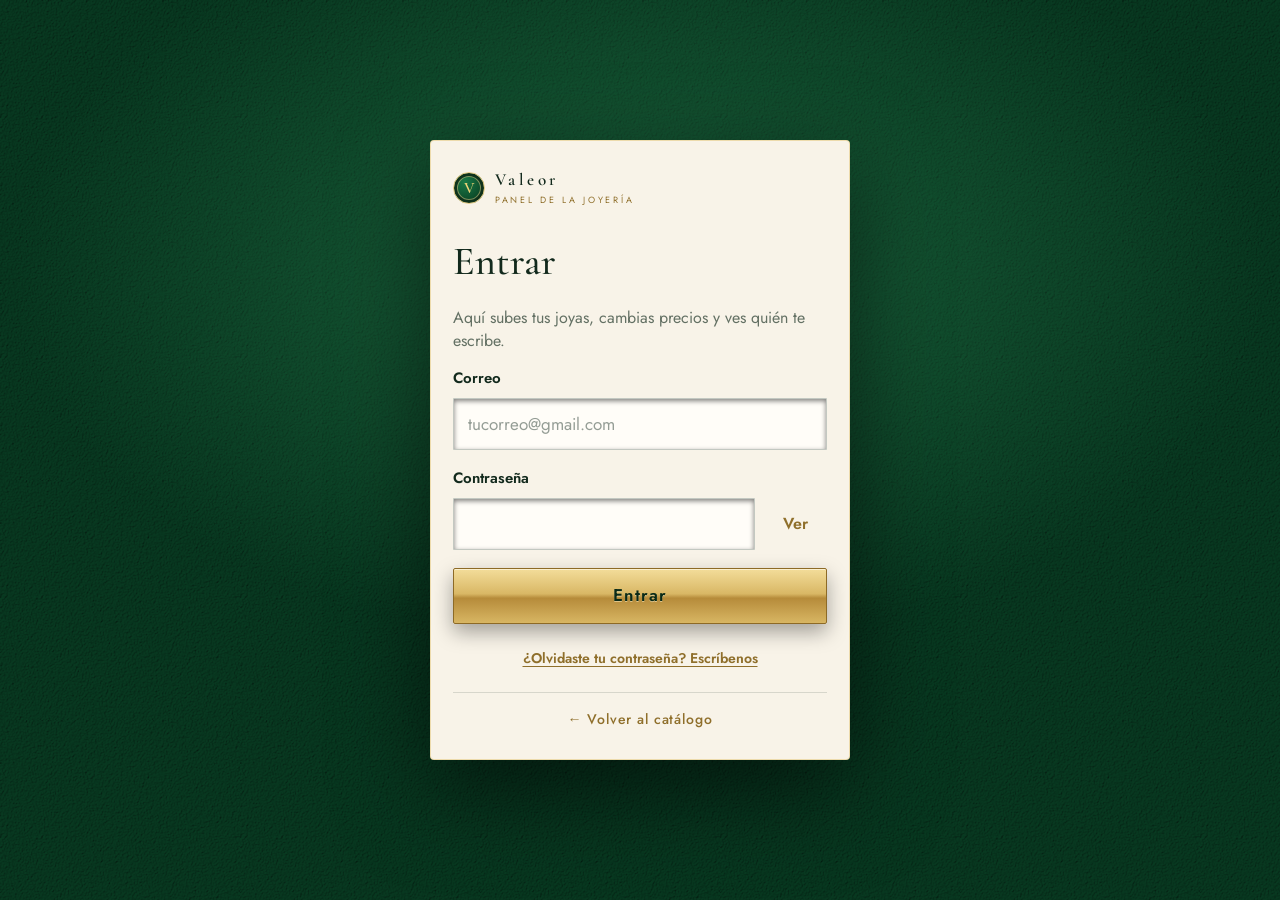
<file: admin/index.html>
<!doctype html>
<html lang="es">
<head>
<meta charset="utf-8">
<meta name="viewport" content="width=device-width, initial-scale=1, viewport-fit=cover">
<meta name="theme-color" content="#060e01">
<meta name="robots" content="noindex, nofollow">
<title>Panel de la joyería</title>
<link rel="stylesheet" href="../css/fonts.css">
<link rel="icon" type="image/svg+xml" href="data:image/svg+xml,%3Csvg xmlns='http://www.w3.org/2000/svg' viewBox='0 0 64 64'%3E%3Crect width='64' height='64' rx='14' fill='%23060e01'/%3E%3Cpath d='M12 25 22 12h20l10 13-20 28z' fill='none' stroke='%23d4af37' stroke-width='3' stroke-linejoin='round'/%3E%3C/svg%3E">
<link rel="stylesheet" href="../css/admin.css">
<link rel="stylesheet" href="../css/valeor-admin.css">
<link rel="stylesheet" href="../css/valeor-luxe-admin.css">
<script src="../js/config.js"></script>
</head>
<body>
  <div id="boot" class="boot" aria-live="polite"><div class="spinner"></div><p>Cargando tu panel…</p></div>

  <!-- ============ ENTRAR ============ -->
  <section id="login" class="login" hidden>
    <form id="loginForm" class="login-card" novalidate>
      <div class="brand"><span class="brand-mark" data-letter="A"></span><div><b data-brand-name>AUREON</b><small>PANEL DE LA JOYERÍA</small></div></div>
      <h1>Entrar</h1>
      <p class="muted" id="loginIntro">Aquí subes tus joyas, cambias precios y ves quién te escribe.</p>
      <p class="demo-note" id="demoNote" hidden>Modo demostración: usa cualquier correo y la contraseña <b id="demoPass"></b>. Los cambios quedan solo en este dispositivo.</p>
      <label class="field"><span>Correo</span><input id="loginEmail" type="email" autocomplete="username" inputmode="email" required placeholder="tucorreo@gmail.com"></label>
      <label class="field"><span>Contraseña</span>
        <div class="pass-wrap"><input id="loginPassword" type="password" autocomplete="current-password" required><button type="button" id="togglePass" class="link-btn" aria-label="Mostrar contraseña">Ver</button></div>
      </label>
      <p id="loginError" class="form-error" role="alert" hidden></p>
      <button type="submit" class="btn primary full big" id="loginBtn">Entrar</button>
      <a class="link-btn center" id="forgotLink" href="#" target="_blank" rel="noopener">¿Olvidaste tu contraseña? Escríbenos</a>
      <a class="back-catalog" href="../">← Volver al catálogo</a>
    </form>
  </section>

  <!-- ============ APP ============ -->
  <div id="app" class="app" hidden>
    <header class="bar">
      <button class="icon-btn" id="backBtn" aria-label="Volver" hidden><svg viewBox="0 0 24 24"><path d="M15 5l-7 7 7 7"/></svg></button>
      <a class="brand" href="#/"><span class="brand-mark" data-letter="A"></span><div><b data-brand-name>AUREON</b><small id="storeNameSmall">PANEL</small></div></a>
      <h1 class="bar-title" id="barTitle"></h1>
      <nav class="top-nav" aria-label="Secciones">
        <a href="#/" data-nav="home">Joyas</a>
        <a href="#/paneles" data-nav="paneles">Paneles</a>
        <a href="#/precios" data-nav="precios">Precios</a>
        <a href="#/estadisticas" data-nav="estadisticas">Estadísticas</a>
        <a href="#/joyeria" data-nav="joyeria">Mi joyería</a>
      </nav>
      <a class="btn ghost sm" id="openCatalog">← Catálogo</a>
      <button class="icon-btn" id="menuBtn" aria-label="Más opciones"><svg viewBox="0 0 24 24"><circle cx="12" cy="5" r="1.6"/><circle cx="12" cy="12" r="1.6"/><circle cx="12" cy="19" r="1.6"/></svg></button>
    </header>
    <div class="offline" id="offlineBar" hidden>Sin internet. Tus cambios se podrán guardar cuando vuelva la señal.</div>
    <div class="demo-bar" id="demoBar" hidden>Modo demostración · los cambios quedan solo en este dispositivo</div>
    <main id="view" class="view" tabindex="-1"></main>

    <nav class="tabbar" id="tabbar" aria-label="Menú">
      <a href="#/" data-nav="home"><svg viewBox="0 0 24 24"><path d="M6 4h12l4 6-10 11L2 10z"/><path d="M2 10h20M9 4l3 17 3-17"/></svg><span>Joyas</span></a>
      <a href="#/precios" data-nav="precios"><svg viewBox="0 0 24 24"><path d="M3 12l9-9h8v8l-9 9z"/><circle cx="16" cy="8" r="1.5"/></svg><span>Precios</span></a>
      <a href="#/nueva" class="tab-add" aria-label="Agregar joya"><svg viewBox="0 0 24 24"><path d="M12 5v14M5 12h14"/></svg></a>
      <a href="#/estadisticas" data-nav="estadisticas"><svg viewBox="0 0 24 24"><path d="M4 20V10M10 20V4M16 20v-7M22 20H2"/></svg><span>Estadísticas</span></a>
      <a href="#/joyeria" data-nav="joyeria"><svg viewBox="0 0 24 24"><path d="M4 10l8-6 8 6v10H4z"/><path d="M9 20v-6h6v6"/></svg><span>Mi joyería</span></a>
    </nav>
  </div>

  <div id="sheetScrim" class="scrim" hidden></div>
  <div id="sheet" class="sheet" role="dialog" aria-modal="true" hidden></div>
  <dialog id="dlg" class="dlg"></dialog>
  <div id="busy" class="busy" hidden><div class="spinner"></div><p id="busyText">Guardando…</p></div>
  <div id="toast" class="toast" role="status" aria-live="polite"></div>

  <script type="module" src="../js/admin.js"></script>
</body>
</html>
</file>
<file: css/fonts.css>
/* Tipografías alojadas en el propio sitio (no dependen de Google). */
@font-face{font-family:'Cormorant Garamond';font-style:normal;font-weight:400;font-display:swap;src:url(../assets/fonts/cormorant-garamond-latin-400-normal.woff2) format('woff2')}
@font-face{font-family:'Cormorant Garamond';font-style:normal;font-weight:500;font-display:swap;src:url(../assets/fonts/cormorant-garamond-latin-500-normal.woff2) format('woff2')}
@font-face{font-family:'Cormorant Garamond';font-style:normal;font-weight:600;font-display:swap;src:url(../assets/fonts/cormorant-garamond-latin-600-normal.woff2) format('woff2')}
@font-face{font-family:'Cormorant Garamond';font-style:italic;font-weight:400;font-display:swap;src:url(../assets/fonts/cormorant-garamond-latin-400-italic.woff2) format('woff2')}
@font-face{font-family:'Cormorant Garamond';font-style:italic;font-weight:500;font-display:swap;src:url(../assets/fonts/cormorant-garamond-latin-500-italic.woff2) format('woff2')}
@font-face{font-family:'Jost';font-style:normal;font-weight:300;font-display:swap;src:url(../assets/fonts/jost-latin-300-normal.woff2) format('woff2')}
@font-face{font-family:'Jost';font-style:normal;font-weight:400;font-display:swap;src:url(../assets/fonts/jost-latin-400-normal.woff2) format('woff2')}
@font-face{font-family:'Jost';font-style:normal;font-weight:500;font-display:swap;src:url(../assets/fonts/jost-latin-500-normal.woff2) format('woff2')}
@font-face{font-family:'Jost';font-style:normal;font-weight:600;font-display:swap;src:url(../assets/fonts/jost-latin-600-normal.woff2) format('woff2')}
</file>
<file: css/admin.css>
/* AUREON · Panel de la joyería — celular primero, letra grande, botones grandes. */
:root{
  --bg:#071f10;--bg2:#0c351b;--panel:#0f2016;--panel2:#182c1f;--gold:#c9a961;--gold2:#f1d477;--blue:#7fbfa0;--ice:#f2efe4;
  --text:#f5f1e6;--muted:#a3ad9d;--line:rgba(242,239,228,.15);--line2:rgba(242,239,228,.24);
  --ok:#5fd39a;--warn:#f2b84b;--bad:#ff7a7a;--radius:18px;--serif:'Marcellus',serif;--sans:'Jost',system-ui,sans-serif;
  --bar:60px;--tab:68px;
}
*{box-sizing:border-box}
html{-webkit-text-size-adjust:100%}
body{margin:0;background:var(--bg);color:var(--text);font:16px/1.45 var(--sans);min-height:100svh;overscroll-behavior-y:none}
button,input,select,textarea{font:inherit;color:inherit}
button{cursor:pointer}
a{color:var(--gold2)}
[hidden]{display:none!important}
svg{width:22px;height:22px;fill:none;stroke:currentColor;stroke-width:1.8;stroke-linecap:round;stroke-linejoin:round;flex:0 0 auto}
.muted{color:var(--muted)}
.hint{color:var(--muted);font-size:14px;margin:10px 0 14px}

/* ---------- Marca ---------- */
.brand{display:flex;align-items:center;gap:10px;text-decoration:none;color:var(--text);min-width:0}
.brand-mark{width:32px;height:32px;flex:0 0 32px;border:1px solid var(--gold);display:grid;place-items:center;transform:rotate(45deg);box-shadow:0 0 18px rgba(201,169,97,.18)}
.brand-mark:after{content:attr(data-letter);transform:rotate(-45deg);font-family:var(--serif);color:var(--gold2);font-size:16px}
.brand b{display:block;font-family:var(--serif);font-weight:400;letter-spacing:.16em;font-size:17px;line-height:1}
.brand small{display:block;font-size:9px;letter-spacing:.3em;color:var(--gold);margin-top:5px;white-space:nowrap;overflow:hidden;text-overflow:ellipsis;max-width:40vw}

/* ---------- Botones ---------- */
.btn{display:inline-flex;align-items:center;justify-content:center;gap:8px;min-height:48px;padding:0 18px;border-radius:14px;border:1px solid var(--line2);background:var(--panel2);color:var(--text);font-weight:600;text-decoration:none;white-space:nowrap;transition:transform .12s,background .2s,border-color .2s}
.btn:active{transform:scale(.98)}
.btn.primary{background:linear-gradient(135deg,var(--gold),var(--gold2));color:#15110a;border-color:transparent}
.btn.ghost{background:transparent}
.btn.danger{background:#3a1616;border-color:#6d2a2a;color:#ffd3d3}
.btn.big{min-height:56px;font-size:17px;border-radius:16px}
.btn.sm{min-height:38px;padding:0 13px;font-size:14px;border-radius:11px}
.btn.full{width:100%}
.btn.grow{flex:1}
.btn[disabled],.btn.disabled{opacity:.45;pointer-events:none}
.link-btn{border:0;background:none;color:var(--gold2);padding:8px 0;font-weight:600;text-decoration:underline;text-underline-offset:3px}
.link-btn.center{display:block;text-align:center;margin-top:16px;font-size:14px}
.icon-btn{width:44px;height:44px;border-radius:12px;border:1px solid var(--line);background:transparent;color:var(--text);display:grid;place-items:center;flex:0 0 44px}

/* ---------- Carga / login ---------- */
.boot{min-height:100svh;display:grid;place-content:center;justify-items:center;gap:14px;color:var(--muted)}
.spinner{width:34px;height:34px;border-radius:50%;border:3px solid rgba(255,255,255,.12);border-top-color:var(--gold2);animation:spin .8s linear infinite}
@keyframes spin{to{transform:rotate(360deg)}}
.login{min-height:100svh;display:grid;place-items:center;padding:24px 16px;background:radial-gradient(circle at 25% 15%,rgba(201,169,97,.1),transparent 45%),radial-gradient(circle at 85% 90%,rgba(127,191,160,.07),transparent 45%),var(--bg)}
.login-card{width:min(420px,100%);padding:30px 22px;border:1px solid var(--line);border-radius:24px;background:rgba(17,22,29,.92);box-shadow:0 30px 90px rgba(0,0,0,.55)}
.login-card h1{font-family:var(--serif);font-weight:400;font-size:40px;margin:26px 0 6px}
.demo-note{padding:12px 14px;border-radius:12px;background:rgba(127,191,160,.08);border:1px solid rgba(127,191,160,.3);color:var(--ice);font-size:14px}
.pass-wrap{display:flex;align-items:center;gap:8px}
.pass-wrap input{flex:1}
.pass-wrap .link-btn{text-decoration:none;min-width:64px}

/* ---------- Campos ---------- */
.field{display:block;margin:0 0 18px}
.field>span,.flabel{display:block;font-weight:600;font-size:15px;margin-bottom:8px}
.fhint{display:block;color:var(--muted);font-size:13px;margin-top:6px}
input:not([type=checkbox]):not([type=file]),textarea,select{width:100%;min-height:52px;padding:12px 14px;border-radius:14px;border:1px solid var(--line2);background:#0e3b1e;color:var(--text);outline:none;font-size:17px;transition:border-color .2s,box-shadow .2s}
textarea{min-height:110px;resize:vertical;line-height:1.5}
input:focus,textarea:focus{border-color:var(--gold);box-shadow:0 0 0 3px rgba(201,169,97,.18)}
input::placeholder,textarea::placeholder{color:#5f6a76}
.has-error input,.has-error textarea,.has-error .chips,.has-error .seg{border-color:var(--bad)!important}
.form-error{color:var(--bad);font-size:14px;margin:8px 0 0;font-weight:600}
.money{display:flex;align-items:center;border:1px solid var(--line2);border-radius:14px;background:#0e3b1e;padding-left:14px;flex:1}
.money span{color:var(--gold2);font-weight:700}
.money input{border:0!important;background:transparent!important;box-shadow:none!important;padding-left:8px}
.money:focus-within{border-color:var(--gold);box-shadow:0 0 0 3px rgba(201,169,97,.18)}
.two{display:grid;grid-template-columns:1fr 1fr;gap:12px}
.row{display:flex;gap:10px;align-items:stretch}
.row input{flex:1}
.mb{margin-bottom:10px}

/* Chips y selectores */
.chips{display:flex;gap:8px;overflow-x:auto;padding:2px 0 6px;scrollbar-width:none;border-radius:14px}
.chips::-webkit-scrollbar{display:none}
.chips.wrap{flex-wrap:wrap;overflow:visible}
.chip{flex:0 0 auto;min-height:42px;padding:0 15px;border-radius:999px;border:1px solid var(--line2);background:transparent;color:#d5dae0;font-weight:500;font-size:15px}
.chip b{color:var(--gold2);margin-left:4px;font-weight:700}
.chip.on{background:linear-gradient(135deg,var(--gold),var(--gold2));color:#15110a;border-color:transparent;font-weight:700}
.chip.on b{color:#15110a}
.chip.big{min-height:48px;padding:0 18px}
.chip.sm{min-height:34px;font-size:13px;padding:0 12px;color:var(--muted)}
.ideas{margin-top:10px}
.seg{display:grid;grid-auto-flow:column;grid-auto-columns:1fr;gap:6px;padding:5px;border:1px solid var(--line);border-radius:16px;background:#0c351b}
.seg button{min-height:52px;border:0;border-radius:12px;background:transparent;color:#c8ced5;padding:8px 6px;text-align:center}
.seg button b{display:block;font-size:15px}
.seg button small{display:block;font-size:11.5px;color:var(--muted);margin-top:2px;line-height:1.25}
.seg button.on{background:var(--panel2);color:var(--text);box-shadow:inset 0 0 0 1px var(--gold)}
.seg button.on b{color:var(--gold2)}
.seg.small button{min-height:46px;font-size:14px}
.switch{display:flex;align-items:center;gap:12px;min-height:48px;cursor:pointer}
.switch input{position:absolute;opacity:0;pointer-events:none}
.switch span{width:50px;height:30px;flex:0 0 50px;border-radius:99px;background:#2a323c;position:relative;transition:.2s}
.switch span:after{content:'';position:absolute;top:3px;left:3px;width:24px;height:24px;border-radius:50%;background:#fff;transition:.2s}
.switch input:checked+span{background:var(--gold)}
.switch input:checked+span:after{left:23px}
.switch input:focus-visible+span{box-shadow:0 0 0 3px rgba(201,169,97,.35)}
.switch em{font-style:normal;color:#d5dae0}
.toggles{display:grid;grid-template-columns:1fr 1fr;gap:2px 14px;margin-bottom:14px}

/* ---------- Estructura ---------- */
.app{min-height:100svh;padding-bottom:calc(var(--tab) + env(safe-area-inset-bottom))}
.bar{position:sticky;top:0;z-index:40;height:var(--bar);display:flex;align-items:center;gap:10px;padding:0 12px;background:rgba(7,9,12,.94);backdrop-filter:blur(14px);border-bottom:1px solid var(--line)}
.bar-title{flex:1;margin:0;font-size:17px;font-weight:600;text-align:right;white-space:nowrap;overflow:hidden;text-overflow:ellipsis}
.top-nav{display:none}
.offline,.demo-bar{padding:10px 16px;font-size:14px;text-align:center}
.offline{background:#3b2410;color:#ffd9a6}
.demo-bar{background:rgba(127,191,160,.1);color:var(--ice);border-bottom:1px solid rgba(127,191,160,.2)}
.view{padding:16px 16px 24px;max-width:860px;margin:0 auto;outline:none}
.tabbar{position:fixed;left:0;right:0;bottom:0;z-index:45;height:calc(var(--tab) + env(safe-area-inset-bottom));padding:6px 6px env(safe-area-inset-bottom);display:grid;grid-template-columns:repeat(5,1fr);align-items:center;background:rgba(10,13,18,.97);border-top:1px solid var(--line);backdrop-filter:blur(14px)}
.tabbar a{display:grid;justify-items:center;gap:3px;color:#8d97a2;text-decoration:none;font-size:11.5px;font-weight:600;padding:6px 0}
.tabbar a.active{color:var(--gold2)}
.tabbar .tab-add{width:58px;height:58px;margin:-22px auto 0;border-radius:50%;background:linear-gradient(135deg,var(--gold),var(--gold2));color:#15110a;display:grid;place-items:center;box-shadow:0 10px 26px rgba(201,169,97,.35)}
.tabbar .tab-add svg{width:28px;height:28px;stroke-width:2.4}
body.in-editor .tabbar{display:none}
body.in-editor .app{padding-bottom:calc(92px + env(safe-area-inset-bottom))}
.fab{display:none}

/* ---------- Inicio ---------- */
.home-top{display:grid;gap:12px;margin-bottom:18px}
.stat-row{display:grid;grid-template-columns:repeat(3,1fr);gap:8px}
.stat-row.four{grid-template-columns:1fr 1fr}
.stat{padding:12px;border:1px solid var(--line);border-radius:14px;background:var(--panel)}
.stat span{display:block;font-size:12px;color:var(--muted);line-height:1.25}
.stat strong{display:block;font-size:24px;margin-top:6px;font-weight:700}
.stat small{color:var(--gold2);font-weight:600}
.gold-card{display:flex;align-items:center;justify-content:space-between;gap:12px;padding:14px 16px;border-radius:16px;border:1px solid rgba(201,169,97,.3);background:linear-gradient(135deg,rgba(201,169,97,.1),rgba(255,255,255,.02));text-decoration:none;color:var(--text)}
.gold-card.attention{border-color:var(--gold2);box-shadow:0 0 0 1px rgba(241,212,119,.25)}
.gold-card .label{display:block;font-size:12px;color:var(--gold2);letter-spacing:.06em;text-transform:uppercase}
.gold-card strong{display:block;font-size:22px;margin:3px 0}
.gold-card small{color:var(--muted);font-size:13px}
.list-tools{position:sticky;top:var(--bar);z-index:20;background:linear-gradient(var(--bg) 85%,transparent);padding:6px 0 8px;margin:0 -2px}
.search{display:flex;align-items:center;gap:8px;border:1px solid var(--line2);border-radius:14px;padding-left:14px;background:#0e3b1e;margin-bottom:10px;color:var(--muted)}
.search input{border:0!important;background:transparent!important;box-shadow:none!important;padding-left:4px}
.plist{display:grid;gap:8px}
.prow{display:grid;grid-template-columns:68px 1fr auto;gap:12px;align-items:center;width:100%;padding:10px;border:1px solid var(--line);border-radius:16px;background:var(--panel);text-align:left;color:var(--text)}
.prow:active{background:var(--panel2)}
.pthumb{width:68px;height:68px;border-radius:12px;overflow:hidden;background:#061b0e;display:grid;place-items:center}
.pthumb img{width:100%;height:100%;object-fit:cover}
.pthumb em{font-size:10px;color:var(--muted);font-style:normal}
.pinfo{min-width:0}
.pinfo b{display:block;font-size:16px;white-space:nowrap;overflow:hidden;text-overflow:ellipsis}
.pinfo small{display:block;color:var(--muted);font-size:13px;margin:2px 0 6px;white-space:nowrap;overflow:hidden;text-overflow:ellipsis}
.chips-inline{display:flex;flex-wrap:wrap;gap:4px}
.st{font-style:normal;font-size:11px;font-weight:700;padding:3px 8px;border-radius:99px;border:1px solid var(--line)}
.st.live{color:var(--ok);border-color:rgba(95,211,154,.35)}
.st.out{color:var(--bad);border-color:rgba(255,122,122,.35)}
.st.order{color:var(--ice);border-color:rgba(127,191,160,.35)}
.st.hidden,.st.draft{color:var(--warn);border-color:rgba(242,184,75,.35)}
.st.star{color:var(--gold2);border-color:rgba(241,212,119,.35)}
.pprice{text-align:right;font-weight:700;font-size:15px;color:var(--gold2);white-space:nowrap}
.pprice small{display:block;font-size:11px;color:var(--muted);font-weight:500}
.empty{text-align:center;padding:40px 18px;border:1px dashed var(--line2);border-radius:20px}
.empty.small{padding:24px}
.empty-ico{font-size:42px;color:var(--gold2)}
.empty h2{font-family:var(--serif);font-weight:400;font-size:32px;margin:8px 0}

/* ---------- Editor ---------- */
.editor{padding-bottom:10px}
.steps{list-style:none;display:grid;grid-template-columns:repeat(3,1fr);gap:6px;padding:0;margin:0 0 18px}
.steps button{width:100%;display:flex;align-items:center;justify-content:center;gap:8px;min-height:44px;border:1px solid var(--line);border-radius:12px;background:transparent;color:var(--muted);font-weight:600;font-size:14px}
.steps span{width:24px;height:24px;border-radius:50%;display:grid;place-items:center;background:#1c232c;font-size:12px}
.steps li.on button{border-color:var(--gold);color:var(--text)}
.steps li.on span{background:var(--gold);color:#15110a}
.steps li.done span{background:var(--ok);color:#0b2f18}
.steps button[disabled]{opacity:.5}
.step-title{font-family:var(--serif);font-weight:400;font-size:34px;margin:0 0 14px}
.editor-bar{position:fixed;left:0;right:0;bottom:0;z-index:45;display:flex;gap:8px;padding:12px 12px calc(12px + env(safe-area-inset-bottom));background:rgba(10,13,18,.97);border-top:1px solid var(--line);backdrop-filter:blur(14px)}
.editor-bar .btn{flex:0 0 auto}
.editor-bar .btn.grow{flex:1}
body:not(.in-editor) .editor-bar{display:none}
.tips{border:1px solid rgba(201,169,97,.3);border-radius:16px;background:rgba(201,169,97,.05);margin-bottom:14px}
.tips summary{padding:14px 16px;font-weight:700;color:var(--gold2);cursor:pointer}
.tips-body{display:grid;grid-template-columns:96px 1fr;gap:14px;padding:0 16px 16px;align-items:start}
.tips-body img{width:96px;height:96px;object-fit:cover;border-radius:12px;border:1px solid var(--line)}
.tips-body ol{margin:0;padding-left:18px;font-size:14.5px;color:#d7dce1;display:grid;gap:6px}
.photo-actions{display:grid;grid-template-columns:1fr 1fr;gap:10px}
.photo-actions .btn{flex-direction:column;min-height:88px;gap:6px}
.photo-actions svg{width:28px;height:28px}
.photo-grid{display:grid;grid-template-columns:repeat(2,1fr);gap:10px}
.ptile{position:relative;margin:0;border-radius:16px;overflow:hidden;border:1px solid var(--line);background:#061b0e;aspect-ratio:1;display:grid;place-items:center}
.ptile img{width:100%;height:100%;object-fit:cover}
.ptile.processing{gap:10px;align-content:center;color:var(--muted);font-size:13px}
.ptile.warned{border-color:rgba(242,184,75,.6)}
.cover-badge{position:absolute;left:8px;top:8px;padding:4px 9px;border-radius:99px;background:rgba(7,9,12,.8);color:var(--gold2);font-size:12px;font-weight:700}
.tile-actions{position:absolute;right:6px;top:6px;display:flex;gap:6px}
.tile-actions button{width:38px;height:38px;border-radius:50%;border:0;background:rgba(7,9,12,.78);color:#fff;display:grid;place-items:center;backdrop-filter:blur(6px)}
.tile-actions button.del{color:#ffb4b4}
.tile-actions svg{width:18px;height:18px}
.ptile figcaption.warn{position:absolute;left:0;right:0;bottom:0;display:flex;gap:6px;align-items:flex-start;padding:8px;background:rgba(40,26,6,.92);color:#ffe0a8;font-size:12px;line-height:1.3}
.ptile figcaption.warn svg{width:16px;height:16px;color:var(--warn)}
.info-line{padding:12px 14px;border-radius:14px;background:var(--panel);border:1px solid var(--line);margin:0 0 16px;font-size:15px}
.calc{padding:12px 14px;border-radius:14px;background:rgba(201,169,97,.07);border:1px solid rgba(201,169,97,.25);margin:-4px 0 18px;font-size:15px}
.calc b{color:var(--gold2)}
.preview-title{margin:22px 0 10px;font-size:15px;color:var(--muted);font-weight:600}
.preview{max-width:300px}
.pcard{border:1px solid var(--line);border-radius:18px;overflow:hidden;background:linear-gradient(145deg,#11161d,#0d381d)}
.pcard-img{position:relative;aspect-ratio:1/1.05;background:#061b0e}
.pcard-img img{width:100%;height:100%;object-fit:cover}
.pbadge{position:absolute;left:10px;top:10px;padding:5px 10px;border-radius:99px;background:rgba(7,9,12,.8);border:1px solid rgba(201,169,97,.3);color:var(--gold2);font-size:11px}
.pcard-info{padding:14px}
.pcard-info h4{font-family:var(--serif);font-weight:400;font-size:24px;margin:0 0 4px}
.pcard-info p{color:var(--muted);font-size:13px;margin:0 0 10px}
.pcard-info strong{color:var(--gold2);font-size:17px}
.pcard-info s{color:var(--muted);font-weight:400;font-size:13px;margin-left:6px}

/* ---------- Tarjetas (precios, joyería, estadísticas) ---------- */
.card{padding:18px 16px;border:1px solid var(--line);border-radius:20px;background:var(--panel);margin-bottom:14px}
.card h2{font-family:var(--serif);font-weight:400;font-size:28px;margin:0 0 6px}
.card h3{font-size:17px;margin:24px 0 4px}
.card .muted{margin:0 0 14px;font-size:14.5px}
.card .chips{margin-bottom:10px}
.mini-list{display:grid;gap:6px;margin-top:12px}
.mini-list>div{display:flex;justify-content:space-between;gap:10px;font-size:14px;padding:8px 0;border-bottom:1px solid var(--line)}
.mini-list>div span:first-child{color:var(--muted);overflow:hidden;text-overflow:ellipsis;white-space:nowrap}
.mini-list b{color:var(--gold2)}
.adv{margin:18px 0;border:1px solid var(--line);border-radius:14px;padding:0 14px}
.adv summary{padding:14px 0;font-weight:600;cursor:pointer}
.top-list{display:grid;gap:8px}
.top-item{display:grid;grid-template-columns:26px 52px 1fr;gap:10px;align-items:center}
.top-item .rank{font-family:var(--serif);font-size:24px;color:var(--gold2)}
.top-item img{width:52px;height:52px;border-radius:10px;object-fit:cover;background:#061b0e}
.top-item b{display:block}
.top-item small{color:var(--muted)}

/* ---------- Hoja de acciones, diálogo, avisos ---------- */
.scrim{position:fixed;inset:0;z-index:60;background:rgba(2,4,7,.66);backdrop-filter:blur(4px)}
.sheet{position:fixed;left:0;right:0;bottom:0;z-index:61;max-height:85svh;overflow:auto;padding:10px 16px calc(16px + env(safe-area-inset-bottom));border-radius:24px 24px 0 0;background:#10151c;border-top:1px solid var(--line2);transform:translateY(100%);transition:transform .25s ease}
.sheet.open{transform:none}
.sheet-grip{width:44px;height:5px;border-radius:5px;background:#3a444f;margin:4px auto 12px}
.sheet h3{margin:0 0 12px;font-size:18px;font-weight:600;line-height:1.35}
.sheet h3 small{display:block;color:var(--muted);font-weight:500;font-size:14px;margin-top:2px}
.sheet-actions{display:grid;gap:4px;margin-bottom:12px}
.sheet-btn{display:flex;align-items:center;gap:14px;min-height:54px;padding:0 12px;border:0;border-radius:14px;background:transparent;color:var(--text);font-size:16.5px;text-align:left}
.sheet-btn:active,.sheet-btn:hover{background:var(--panel2)}
.sheet-btn svg{color:var(--gold2)}
.sheet-btn.danger,.sheet-btn.danger svg{color:var(--bad)}
.dlg{padding:0;border:1px solid var(--line2);border-radius:22px;background:#10151c;color:var(--text);width:min(440px,calc(100% - 28px))}
.dlg::backdrop{background:rgba(2,4,7,.75);backdrop-filter:blur(6px)}
.dlg-card{padding:22px 20px 18px}
.dlg-card h2{margin:0 0 10px;font-size:21px}
.dlg-body{color:#cfd5db;font-size:15.5px}
.dlg-body p{margin:0 0 10px}
.dlg-actions{display:flex;gap:10px;justify-content:flex-end;margin-top:16px}
.dlg-actions .btn{flex:1}
.busy{position:fixed;inset:0;z-index:90;display:grid;place-content:center;justify-items:center;gap:14px;background:rgba(5,7,10,.82);backdrop-filter:blur(6px);font-size:17px;font-weight:600}
.toast{position:fixed;left:50%;width:max-content;bottom:calc(var(--tab) + 16px + env(safe-area-inset-bottom));z-index:95;transform:translate(-50%,16px);opacity:0;pointer-events:none;max-width:calc(100% - 32px);padding:13px 18px;border-radius:14px;background:#182c1f;border:1px solid rgba(201,169,97,.35);box-shadow:0 12px 40px rgba(0,0,0,.5);transition:.25s;font-weight:600;text-align:center}
.toast.show{opacity:1;transform:translate(-50%,0)}
body.in-editor .toast{bottom:calc(100px + env(safe-area-inset-bottom))}

/* ---------- Computador ---------- */
@media (min-width:860px){
  .bar{padding:0 24px;height:68px;gap:22px}
  .bar-title{display:none}
  .top-nav{display:flex;gap:6px;flex:1;justify-content:center}
  .top-nav a{padding:10px 14px;border-radius:10px;color:#aab3bd;text-decoration:none;font-weight:600}
  .top-nav a.active{color:var(--gold2);background:rgba(201,169,97,.08)}
  .tabbar{display:none}
  .app{padding-bottom:40px}
  .view{padding:28px 24px 60px}
  .fab{display:inline-flex;position:fixed;right:28px;bottom:28px;z-index:30;min-height:56px;padding:0 22px;border-radius:16px;align-items:center;background:linear-gradient(135deg,var(--gold),var(--gold2));color:#15110a;font-weight:700;text-decoration:none;box-shadow:0 12px 30px rgba(201,169,97,.3)}
  .stat-row.four{grid-template-columns:repeat(4,1fr)}
  .photo-grid{grid-template-columns:repeat(3,1fr)}
  .editor-bar{justify-content:flex-end;padding:14px max(24px,calc((100% - 860px)/2 + 24px))}
  .editor-bar .btn.grow{flex:0 0 auto;min-width:200px}
  .sheet{left:50%;right:auto;bottom:auto;top:50%;width:420px;border-radius:22px;border:1px solid var(--line2);transform:translate(-50%,-46%);opacity:0;transition:.2s}
  .sheet.open{transform:translate(-50%,-50%);opacity:1}
  .toast{bottom:28px}
}
@media (max-width:859px){.hide-mobile{display:none!important}}
@media (max-width:560px){.bar .brand div{display:none}.bar-title{text-align:left;font-size:18px}}
.editor-bar .icon-only{width:52px;padding:0;flex:0 0 52px}
.warn-tips{display:grid;gap:8px;margin:12px 0 0}
.warn-tips p{display:flex;gap:8px;align-items:flex-start;margin:0;padding:10px 12px;border-radius:12px;background:rgba(242,184,75,.08);border:1px solid rgba(242,184,75,.3);color:#ffe0a8;font-size:14px}
.warn-tips svg{width:18px;height:18px;color:var(--warn);margin-top:1px}
@media (max-width:380px){.two{grid-template-columns:1fr}.stat strong{font-size:20px}.photo-actions .btn{min-height:76px;font-size:15px}}
@media (prefers-reduced-motion:reduce){*{transition-duration:.01ms!important;animation-duration:.01ms!important}}
</file>
<file: css/valeor-admin.css>
/* VALÉOR · panel del joyero — mismo lenguaje visual que el catálogo */
:root{
  --serif:'Cormorant Garamond',Georgia,'Times New Roman',serif;
  --sans:'Jost','Helvetica Neue',Arial,sans-serif;
  --gold-l:#e6cb86;
  --felt:url("data:image/svg+xml,%3Csvg xmlns='http://www.w3.org/2000/svg' width='240' height='240'%3E%3Cfilter id='f' x='0' y='0' width='100%25' height='100%25'%3E%3CfeTurbulence type='fractalNoise' baseFrequency='1.2' numOctaves='3' seed='4' stitchTiles='stitch' result='n'/%3E%3CfeDiffuseLighting in='n' lighting-color='%23ffffff' surfaceScale='2.2'%3E%3CfeDistantLight azimuth='40' elevation='55'/%3E%3C/feDiffuseLighting%3E%3C/filter%3E%3Crect width='100%25' height='100%25' filter='url(%23f)'/%3E%3C/svg%3E");
  --panel:#0c2a19;--panel2:#123822;
}
body{font-family:var(--sans)}
.bar{background-color:#0b5a32;background-image:linear-gradient(180deg,rgba(255,255,255,.1),rgba(0,0,0,.22)),var(--felt);background-blend-mode:normal,multiply;border-bottom:1px dashed rgba(230,203,134,.5);backdrop-filter:none}
.brand-mark{border-radius:50%;transform:none;background:radial-gradient(circle at 35% 30%,#1b7a47,#053019);border-color:var(--gold-l);box-shadow:inset 0 0 0 3px rgba(4,40,22,.9),inset 0 0 0 4px rgba(230,203,134,.5)}
.brand-mark:after{transform:none;font-weight:600}
.brand b{font-weight:600;letter-spacing:.2em}
.login{background:radial-gradient(ellipse 70% 60% at 50% 30%,rgba(52,158,98,.4),transparent 70%),var(--felt),#083a21;background-blend-mode:normal,multiply,normal}
.login-card,.card{border-radius:4px}
.login-card{background:#f8f3e8;color:#12291c;border:1px solid rgba(230,203,134,.6)}
.login-card h1{color:#12291c;font-weight:500}
.login-card .sub,.login-card p{color:rgba(18,41,28,.65)}
.login-card label,.login-card .flabel{color:#12291c}
.login-card input{background:#fffdf8;color:#12291c;border-color:rgba(18,41,28,.22)}
.login-card .demo-note{background:rgba(143,111,43,.1);border-color:rgba(143,111,43,.4);color:#12291c}
.login-card a{color:#8f6f2b}
button.primary,.btn.primary,.btn-primary{border-radius:2px}
.tabbar{background:rgba(6,48,27,.97);border-top:1px dashed rgba(230,203,134,.45)}
.login-card .brand b{color:#12291c}
.login-card .brand small{color:#8f6f2b}
.login-card input:not([type=checkbox]),.login-card .pw input{background:#fffdf8!important;color:#12291c!important;border-color:rgba(18,41,28,.25)!important;border-radius:3px}
.login-card input::placeholder{color:rgba(18,41,28,.45)}
.login-card button:not(.primary):not(.btn){color:#8f6f2b}
.login-card .btn,.login-card button.primary,.login-card button[type=submit]{border-radius:2px;color:#0a2a17}
.back-catalog{display:block;text-align:center;margin-top:16px;padding-top:16px;border-top:1px solid rgba(18,41,28,.14);color:#12291c;font-weight:500;font-size:14px;letter-spacing:.06em;text-decoration:none}
.back-catalog:hover{color:#8f6f2b}
#openCatalog{white-space:nowrap;padding:8px 12px;font-size:13px}
.sheet{background:#0c3a22;border-top:1px solid rgba(230,203,134,.4)}
.bar-title{min-width:0;flex:1;overflow:hidden;text-overflow:ellipsis;white-space:nowrap}
.bar .brand{min-width:0;flex:0 0 auto}
@media (max-width:420px){.bar .brand>div{display:none}}
</file>
<file: css/valeor-luxe-admin.css>
/* =====================================================================
   VALÉOR · panel del joyero — capa de lujo (se carga de último)
   Mismos materiales que el catálogo: terciopelo verde arriba, gamuza
   negra como mesa de trabajo, filos de oro. Botones grandes y cómodos.
   ===================================================================== */
:root{
  --suede:#0e0d0c;--suede-deep:#080707;
  --ivory-ink:#f3ede1;--ivory-mute:rgba(243,237,225,.62);
  --gold-hair:rgba(230,203,134,.2);--gold-rim:rgba(230,203,134,.42);
  --muted:rgba(243,237,225,.6);--line:rgba(230,203,134,.16);--line2:rgba(230,203,134,.28);
  --panel:#12100e;--panel2:#1a1714;
  --suede-nap:url("data:image/svg+xml,%3Csvg xmlns='http://www.w3.org/2000/svg' width='320' height='320'%3E%3Cfilter id='s' x='0' y='0' width='100%25' height='100%25'%3E%3CfeTurbulence type='fractalNoise' baseFrequency='.38 .95' numOctaves='4' seed='17' stitchTiles='stitch'/%3E%3CfeColorMatrix values='0 0 0 0 .62  0 0 0 0 .55  0 0 0 0 .47  0 0 0 .26 -.07'/%3E%3C/filter%3E%3Crect width='100%25' height='100%25' filter='url(%23s)'/%3E%3C/svg%3E");
}
body{background-color:var(--suede);background-image:radial-gradient(ellipse 80% 40% at 50% 0,rgba(255,236,204,.05),transparent 70%),var(--suede-nap);background-size:100% 100%,320px 320px;background-attachment:fixed;color:var(--ivory-ink)}

/* Tarjetas: bandejas hundidas con filo de oro */
.card{background:rgba(8,7,7,.62);border:1px solid var(--line);border-radius:2px;box-shadow:inset 0 2px 8px rgba(0,0,0,.6),0 1px 0 rgba(255,240,215,.04);padding:22px 20px}
.card h2{font-family:var(--serif);font-weight:500;font-size:28px;letter-spacing:.01em;margin:0 0 6px;color:var(--ivory-ink)}
.card h3{font-family:var(--serif);font-weight:500;font-size:22px;color:var(--ivory-ink)}

/* Botones */
.btn{border-radius:1px;letter-spacing:.06em;transition:background .3s,border-color .3s,box-shadow .3s,transform .12s}
.btn.primary{background:linear-gradient(180deg,#f3dd9a 0%,#d9b765 46%,#b68b3a 54%,#d8b663 100%);border:1px solid #8d6a26;color:#1d1504;text-shadow:0 1px 0 rgba(255,244,210,.5);box-shadow:inset 0 1px 0 rgba(255,250,230,.7),0 8px 20px rgba(0,0,0,.35)}
.btn.ghost{border-color:var(--gold-rim);color:var(--ivory-ink)}
.btn.ghost:hover{background:rgba(230,203,134,.07);border-color:var(--gold-l)}
.btn.danger{border-radius:1px}
.danger-text{color:#f0b7a8!important}
.danger-text svg{width:18px;height:18px}
.fab{border-radius:1px!important}

/* Chips y selectores */
.chip{border-radius:1px;border-color:var(--line2);color:var(--ivory-mute);letter-spacing:.03em}
.chip:hover{border-color:var(--gold-rim);color:var(--ivory-ink)}
.chip.on{background:linear-gradient(180deg,#ecd391,#c9a557);color:#1d1504;border-color:#8d6a26;box-shadow:inset 0 1px 0 rgba(255,250,230,.7)}
.chip small{font-size:11px;opacity:.7}
.chip.add-panel{border-style:dashed;border-color:var(--gold-rim);color:var(--gold-l)}
.seg{border-radius:2px;background:rgba(0,0,0,.35);border-color:var(--line);box-shadow:inset 0 2px 5px rgba(0,0,0,.5)}
.seg button{border-radius:1px}
.seg button.on{background:#1d1915;box-shadow:inset 0 0 0 1px var(--gold-l)}
.gender-seg button{letter-spacing:.08em}
input:not([type=checkbox]):not([type=range]),textarea,select{border-radius:1px!important}
.gold-card{border-radius:2px;background:linear-gradient(135deg,rgba(201,169,97,.1),rgba(0,0,0,.25));border-color:var(--gold-hair)}
.stat{border-radius:2px!important;background:rgba(8,7,7,.6)!important;border-color:var(--line)!important}
.stat strong{font-family:var(--serif);font-weight:500}
.prow{border-radius:2px!important;background:rgba(8,7,7,.55)!important;border-color:var(--line)!important}
.prow:hover{border-color:var(--gold-rim)!important}
.pthumb{border-radius:1px!important;background:#050505!important}
.dlg-card{border-radius:2px!important;border:1px solid var(--gold-rim)!important;background:#12100e!important;color:var(--ivory-ink)}
.dlg-card h2{font-family:var(--serif);font-weight:500;font-size:28px}
.dlg-card select{width:100%;min-height:48px;margin:10px 0;background:rgba(0,0,0,.4);border:1px solid var(--line2);color:var(--ivory-ink);padding:0 12px}
.dlg::backdrop{background:rgba(5,5,4,.78)}
.sheet{background:#12100e!important;border-top:1px solid var(--gold-rim)!important}
.tabbar{background:rgba(10,9,8,.97)!important;border-top:1px solid var(--gold-hair)!important}
.tab-add{background:linear-gradient(180deg,#f3dd9a,#c9a557)!important;color:#1d1504!important;border-radius:2px!important}

/* ---------- Tus paneles (franja en el inicio) ---------- */
.panel-strip{margin:4px 0 18px}
.panel-strip-head{display:flex;justify-content:space-between;align-items:center;margin-bottom:8px}
.panel-strip-head .label{font-size:11px;letter-spacing:.22em;text-transform:uppercase;color:var(--gold-l)}
.panel-strip-row{display:flex;gap:8px;overflow-x:auto;scrollbar-width:none;padding-bottom:2px}
.panel-strip-row::-webkit-scrollbar{display:none}
.pchip{flex:0 0 auto;display:inline-flex;align-items:center;gap:8px;min-height:42px;padding:0 14px;border:1px solid var(--line2);background:rgba(8,7,7,.5);color:var(--ivory-ink);text-decoration:none;font-size:14px;letter-spacing:.04em}
.pchip b{font-weight:500}
.pchip small{color:var(--gold-l);font-size:12px}
.pchip.off{opacity:.5}
.pchip.add{border-style:dashed;border-color:var(--gold-rim);color:var(--gold-l);background:transparent;cursor:pointer;font:inherit;font-size:14px}

/* ---------- Página Paneles ---------- */
.panel-list{display:flex;flex-direction:column;gap:8px;margin:18px 0}
.panel-row{display:grid;grid-template-columns:auto 1fr auto;align-items:center;gap:12px;padding:12px 12px;border:1px solid var(--line);background:rgba(0,0,0,.28)}
.panel-row.is-hidden{opacity:.62}
.panel-order{display:flex;flex-direction:column;gap:4px}
.icon-sm{width:34px;height:30px;display:grid;place-items:center;border:1px solid var(--line2);background:transparent;color:var(--gold-l);border-radius:1px}
.icon-sm svg{width:16px;height:16px}
.icon-sm[disabled]{opacity:.25;pointer-events:none}
.panel-name b{display:block;font-family:var(--serif);font-weight:500;font-size:22px;line-height:1.1}
.panel-name small{display:block;color:var(--muted);font-size:13px;margin-top:3px}
.panel-name em{color:#f0b7a8;font-style:normal}
.panel-acts{display:flex;gap:6px;flex-wrap:wrap;justify-content:flex-end}
.link-card{display:flex;align-items:center;justify-content:space-between;gap:12px;text-decoration:none;color:var(--ivory-ink)}
.link-card h2{margin-bottom:2px}
.link-card .muted{margin:0;font-size:14px}
.panel-dlg .chips{display:flex;flex-wrap:wrap;gap:8px;margin:12px 0 4px}
@media (max-width:620px){
  .panel-row{grid-template-columns:auto 1fr;grid-template-areas:"o n" "a a"}
  .panel-order{grid-area:o;flex-direction:row}
  .panel-name{grid-area:n}
  .panel-acts{grid-area:a;justify-content:stretch}
  .panel-acts .btn{flex:1}
}

/* Campos: hundidos en la gamuza (sin verdes sueltos) */
:root{--bg:#0e0d0c;--bg2:#12100e}
.field input,.field textarea,.field select,.row input,.dlg-card input,#view input:not([type=checkbox]):not([type=range]),#view textarea,#view select{background:rgba(0,0,0,.42)!important;border:1px solid var(--line2)!important;color:var(--ivory-ink)!important;box-shadow:inset 0 2px 5px rgba(0,0,0,.5)}
#view input:focus,#view textarea:focus,#view select:focus,.dlg-card input:focus{border-color:var(--gold-l)!important;outline:none;box-shadow:inset 0 2px 5px rgba(0,0,0,.5),0 0 0 3px rgba(230,203,134,.12)!important}
.search,.money{background:rgba(0,0,0,.42)!important;border-color:var(--line2)!important;border-radius:1px!important;box-shadow:inset 0 2px 5px rgba(0,0,0,.5)}
#view .search input,#view .money input,.search input,.money input{box-shadow:none!important;border:0!important;background:transparent!important}
.list-tools{background:linear-gradient(rgba(14,13,12,.97) 85%,transparent)}
.steps button{border-radius:1px!important}
.steps li.done span{background:var(--gold-l)!important;color:#1d1504!important}

.stat strong,.gold-card strong,.pprice,.panel-strip small{font-variant-numeric:lining-nums tabular-nums}
.stat strong{font-family:var(--sans);font-weight:500;letter-spacing:.02em}

/* ---------- Paquetes en el panel ---------- */
.home-actions{display:grid;grid-template-columns:1fr 1fr;gap:10px;margin:18px 0 calc(var(--tab) + 18px)}
@media (min-width:761px){.home-actions{margin-bottom:24px}}
.st.pack{color:var(--gold-l)!important;border-color:var(--gold-rim)!important}
.warn-text{color:#f2c27a}
.pick-search{margin-bottom:10px}
.pick-grid{display:grid;grid-template-columns:repeat(auto-fill,minmax(220px,1fr));gap:8px}
.pick{display:grid;grid-template-columns:56px 1fr auto;align-items:center;gap:10px;padding:6px 10px 6px 6px;border:1px solid var(--line2);background:rgba(0,0,0,.3);color:var(--ivory-ink);text-align:left;cursor:pointer;min-height:68px}
.pick:hover{border-color:var(--gold-rim)}
.pick.on{border-color:var(--gold-l);background:rgba(230,203,134,.08)}
.pick-img{width:56px;height:56px;background:#050505;overflow:hidden}
.pick-img img{width:100%;height:100%;object-fit:cover;display:block}
.pick-txt{min-width:0}
.pick-txt b{display:block;font-weight:500;white-space:nowrap;overflow:hidden;text-overflow:ellipsis}
.pick-txt small{display:block;color:var(--muted);font-size:12.5px}
.pick-check{font-style:normal;width:28px;height:28px;display:grid;place-items:center;border:1px solid var(--gold-rim);color:var(--gold-l)}
.pick.on .pick-check{background:var(--gold-l);color:#1d1504}
</file>
